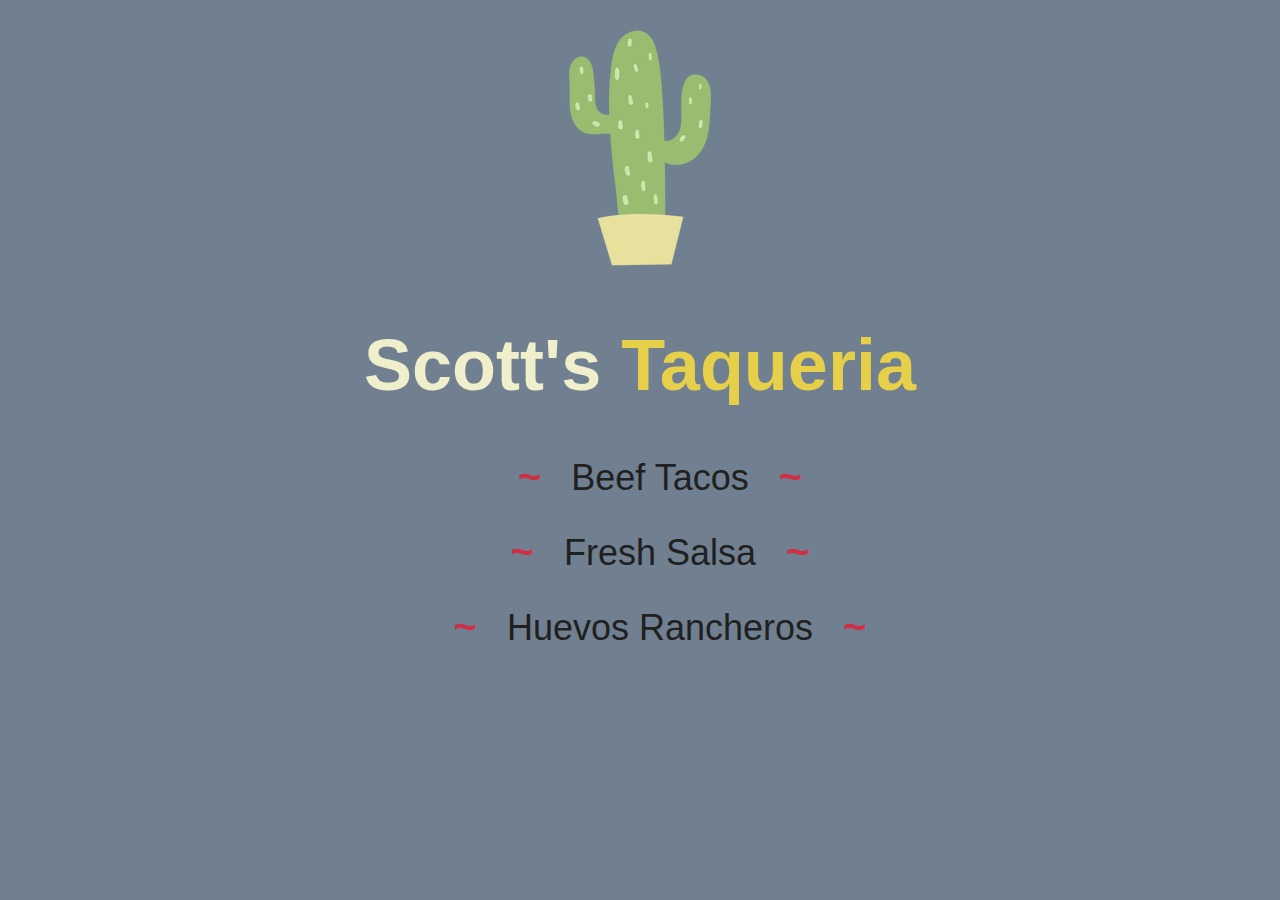
<file: index.html>
<!DOCTYPE html>
<html lang="en">
<head>
    <meta charset="UTF-8">
    <meta http-equiv="X-UA-Compatible" content="IE=edge">
    <meta name="viewport" content="width=device-width, initial-scale=1.0">
    <title>Odin Recipes</title>
    <link rel="stylesheet" href="styles.css">
</head>
<body>
    <img src="cactus.png" alt="green cactus">
    <h1>Scott's <span>Taqueria</span></h1>
    <ul>
        <li><a class="taco" href="recipes/tacos.html"><span class="squiggle">~</span> Beef Tacos <span class="squiggle">~</span></a></li>
        <li><a class="salsa" href="recipes/salsa.html"><span class="squiggle">~</span> Fresh Salsa <span class="squiggle">~</span></a></li>
        <li><a class="huevos" href="recipes/huevos-rancheros.html"><span class="squiggle">~</span> Huevos Rancheros <span class="squiggle">~</span></a></li>
    </ul>
</body>
</html>
</file>
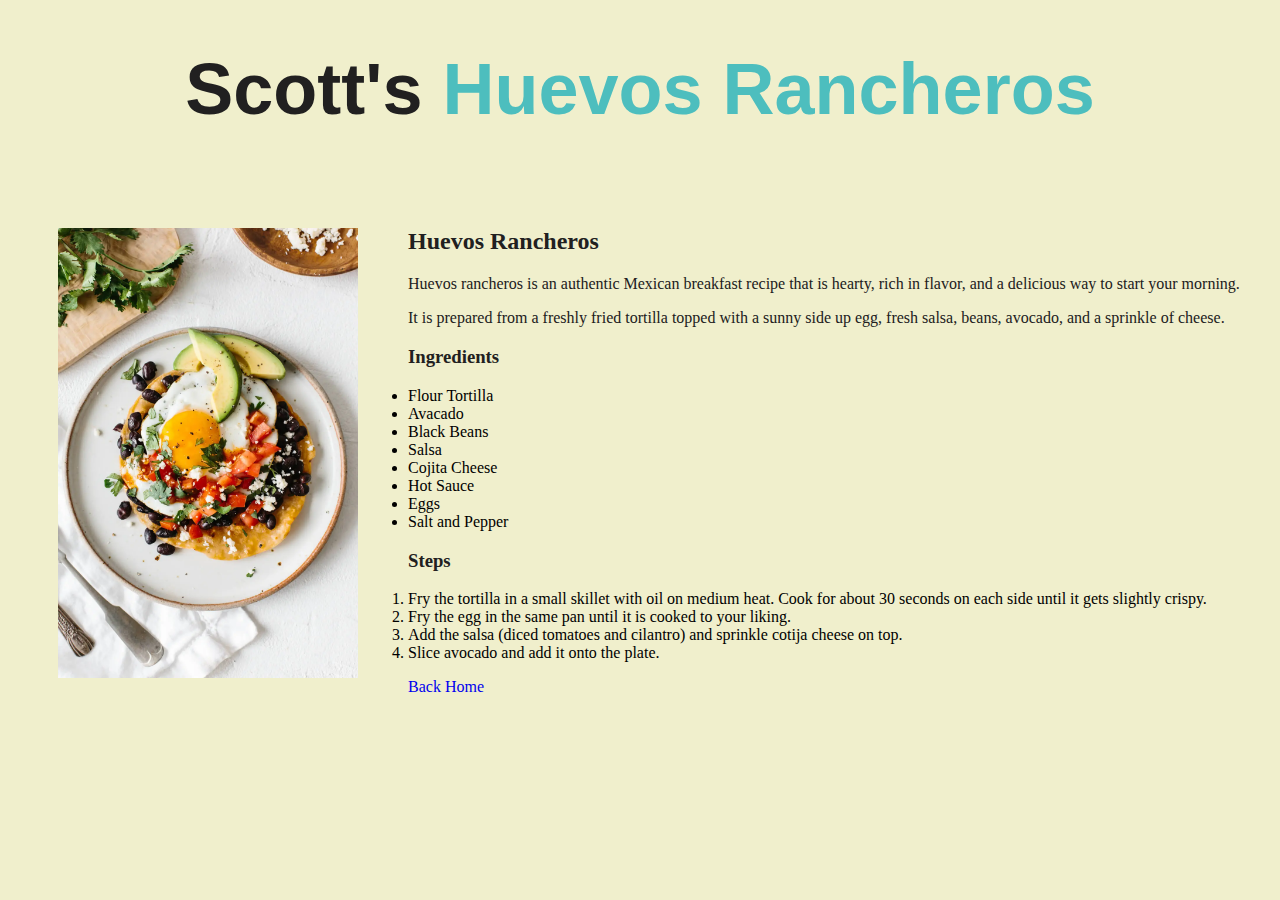
<file: recipes/huevos-rancheros.html>
<!DOCTYPE html>
<html lang="en">
<head>
    <meta charset="UTF-8">
    <meta http-equiv="X-UA-Compatible" content="IE=edge">
    <meta name="viewport" content="width=device-width, initial-scale=1.0">
    <title>Odin Recipes - Huevos Rancheros</title>
    <link rel="stylesheet" href="styles.css">
</head>
<body>
    <h1>Scott's <span>Huevos Rancheros</span></h1>
    <img src="img/huevos.jpg" alt="a photo of delicous beef tacos" width="50%">
    <h2>Huevos Rancheros</h2>
        <p>Huevos rancheros is an authentic Mexican breakfast recipe that is hearty, rich in flavor, and a delicious way to start your morning.</p>
        <p>It is prepared from a freshly fried tortilla topped with a sunny side up egg, fresh salsa, beans, avocado, and a sprinkle of cheese.</p>
        <h3>Ingredients</h3>
        <ul>
            <li>Flour Tortilla</li>
            <li>Avacado</li>
            <li>Black Beans</li>
            <li>Salsa</li>
            <li>Cojita Cheese</li>
            <li>Hot Sauce</li>
            <li>Eggs</li>
            <li>Salt and Pepper</li>
        </ul>
        <h3>Steps</h3>
        <ol>
            <li>Fry the tortilla in a small skillet with oil on medium heat. Cook for about 30 seconds on each side until it gets slightly crispy.</li>
            <li>Fry the egg in the same pan until it is cooked to your liking.</li>
            <li>Add the salsa (diced tomatoes and cilantro) and sprinkle cotija cheese on top.</li>
            <li>Slice avocado and add it onto the plate.</li>
        </ol>
        <a href="../index.html">Back Home</a>
</body>
</html>
</file>
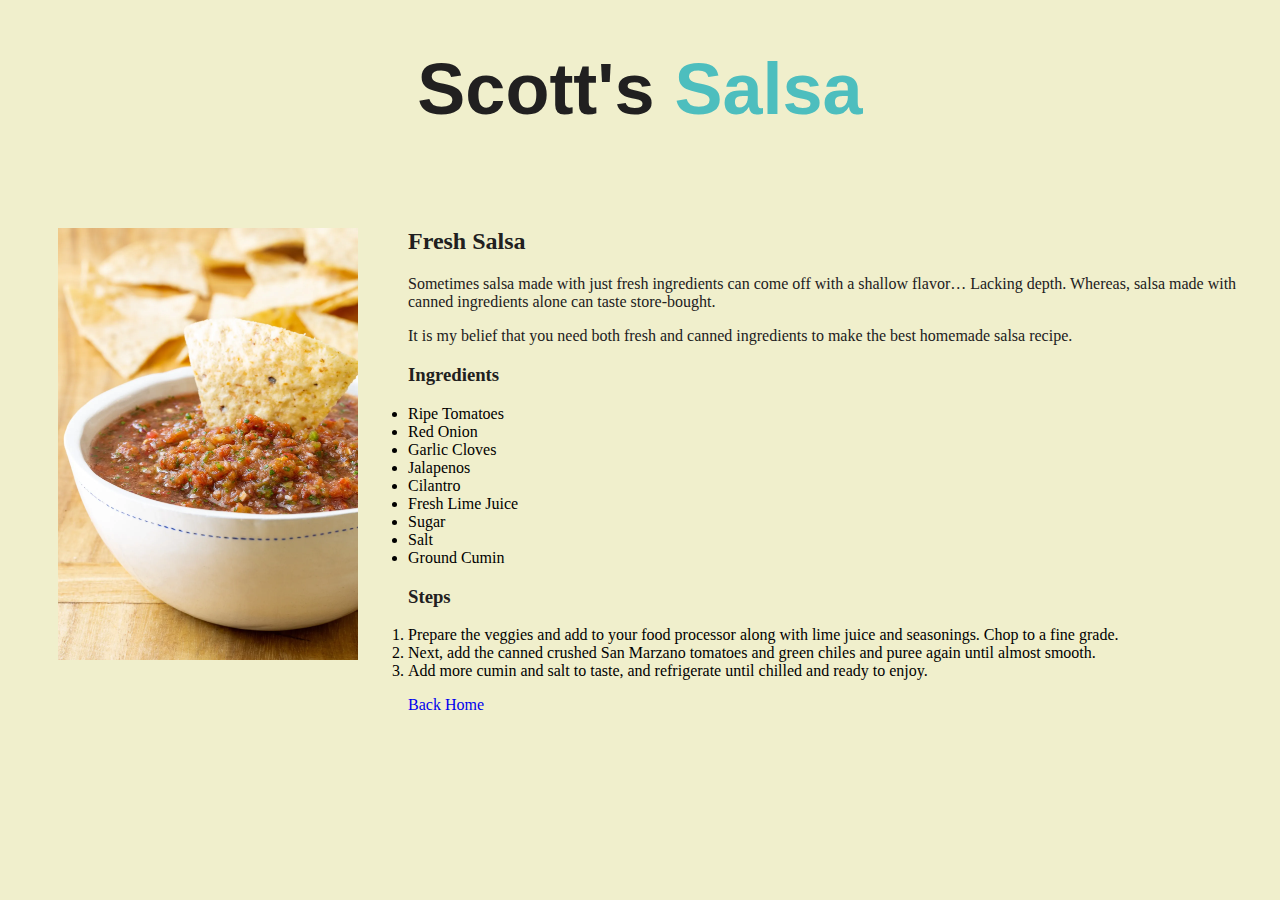
<file: recipes/salsa.html>
<!DOCTYPE html>
<html lang="en">
<head>
    <meta charset="UTF-8">
    <meta http-equiv="X-UA-Compatible" content="IE=edge">
    <meta name="viewport" content="width=device-width, initial-scale=1.0">
    <title>Odin Recipes - Salsa</title>
    <link rel="stylesheet" href="styles.css">
</head>
<body>
    <h1>Scott's <span>Salsa</span></h1>
    <img src="img/salsa.jpg" alt="a photo of delicous beef tacos" width="50%">
    <h2>Fresh Salsa</h2>
        <p>Sometimes salsa made with just fresh ingredients can come off with a shallow flavor… Lacking depth. Whereas, salsa made with canned ingredients alone can taste store-bought.</p>
        <p>It is my belief that you need both fresh and canned ingredients to make the best homemade salsa recipe.</p>
        <h3>Ingredients</h3>
        <ul>
            <li>Ripe Tomatoes</li>
            <li>Red Onion</li>
            <li>Garlic Cloves</li>
            <li>Jalapenos</li>
            <li>Cilantro</li>
            <li>Fresh Lime Juice</li>
            <li>Sugar</li>
            <li>Salt</li>
            <li>Ground Cumin</li>
        </ul>
        <h3>Steps</h3>
        <ol>
            <li>Prepare the veggies and add to your food processor along with lime juice and seasonings. Chop to a fine grade.</li>
            <li>Next, add the canned crushed San Marzano tomatoes and green chiles and puree again until almost smooth.</li>
            <li>Add more cumin and salt to taste, and refrigerate until chilled and ready to enjoy.</li>
        </ol>
        <a href="../index.html">Back Home</a>
</body>
</html>
</file>
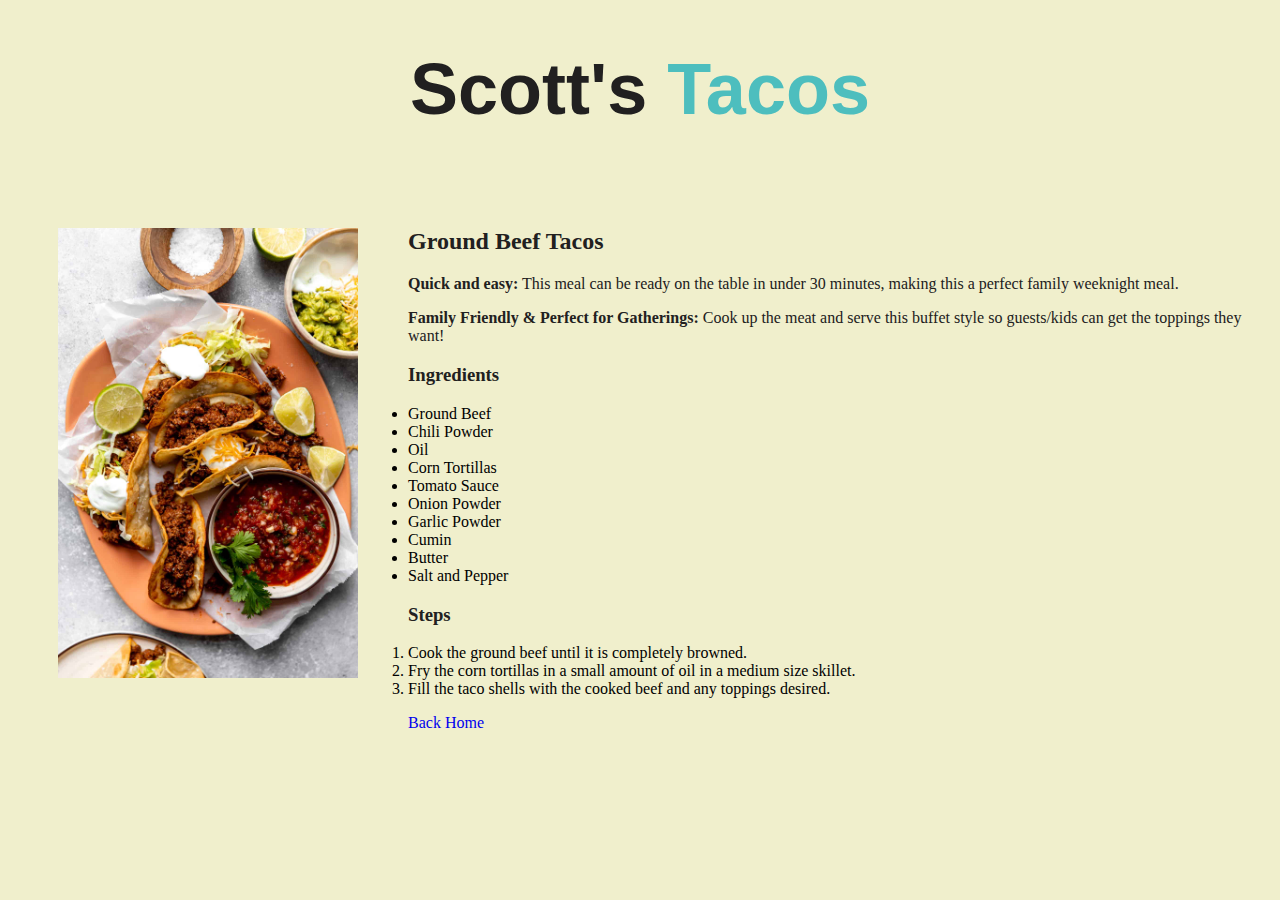
<file: recipes/tacos.html>
<!DOCTYPE html>
<html lang="en">
<head>
    <meta charset="UTF-8">
    <meta http-equiv="X-UA-Compatible" content="IE=edge">
    <meta name="viewport" content="width=device-width, initial-scale=1.0">
    <title>Odin Recipes - Tacos</title>
    <link rel="stylesheet" href="styles.css">
</head>
<body>
    <h1>Scott's <span>Tacos</span></h1>
    <img src="img/taco.jpg" alt="a photo of delicous beef tacos" width="50%">
    <h2>Ground Beef Tacos</h2>
        <p><strong>Quick and easy:</strong> This meal can be ready on the table in under 30 minutes, making this a perfect family weeknight meal.</p>
        <p><strong>Family Friendly & Perfect for Gatherings:</strong> Cook up the meat and serve this buffet style so guests/kids can get the toppings they want!</p>
        <h3>Ingredients</h3>
        <ul>
            <li>Ground Beef</li>
            <li>Chili Powder</li>
            <li>Oil</li>
            <li>Corn Tortillas</li>
            <li>Tomato Sauce</li>
            <li>Onion Powder</li>
            <li>Garlic Powder</li>
            <li>Cumin</li>
            <li>Butter</li>
            <li>Salt and Pepper</li>
        </ul>
        <h3>Steps</h3>
        <ol>
            <li>Cook the ground beef until it is completely browned.</li>
            <li>Fry the corn tortillas in a small amount of oil in a medium size skillet.</li>
            <li>Fill the taco shells with the cooked beef and any toppings desired.</li>
        </ol>
        <a href="../index.html">Back Home</a>
</body>
</html>
</file>
<file: styles.css>
body {
    background-color: slategrey;
}

h1 {
    color: rgb(240, 239, 204);
    font-family: Impact, Haettenschweiler, 'Arial Narrow Bold', sans-serif;
    font-size: 72px;
    text-align: center;
}

ul {
    text-align: center;
    list-style: none;
}
li {
    margin-bottom: 30px;
}
a {
    text-decoration: none;
    font-family: Impact, Haettenschweiler, 'Arial Narrow Bold', sans-serif;
    font-size: 36px;
    color: rgb(33, 32, 32);
}
a:hover {
    color: rgb(77, 190, 190);
}

span {
    color: rgb(230, 207, 73);
}
img {
    display: block;
    margin: 20px auto;
}

.squiggle {
    padding: 20px;
    font-weight: 700;
    font-size: 40px;
    color: rgb(206, 49, 70);
}
</file>
<file: recipes/styles.css>
body {
    background-color: rgb(240, 239, 204);
}

a {
    text-decoration: none;
}
h1 {
    font-family: Impact, Haettenschweiler, 'Arial Narrow Bold', sans-serif;
    font-size: 72px;
    text-align: center;
}

span {
    color: rgb(77, 190, 190);
}

img {
    margin: 0px auto;
    width: 300px;
    height: auto;
    float: left;
    padding: 50px;
}

p,
h1,
h2,
h3 {
    color: rgb(33, 32, 32);
}

h2 {
    padding-top: 50px;
}
</file>
